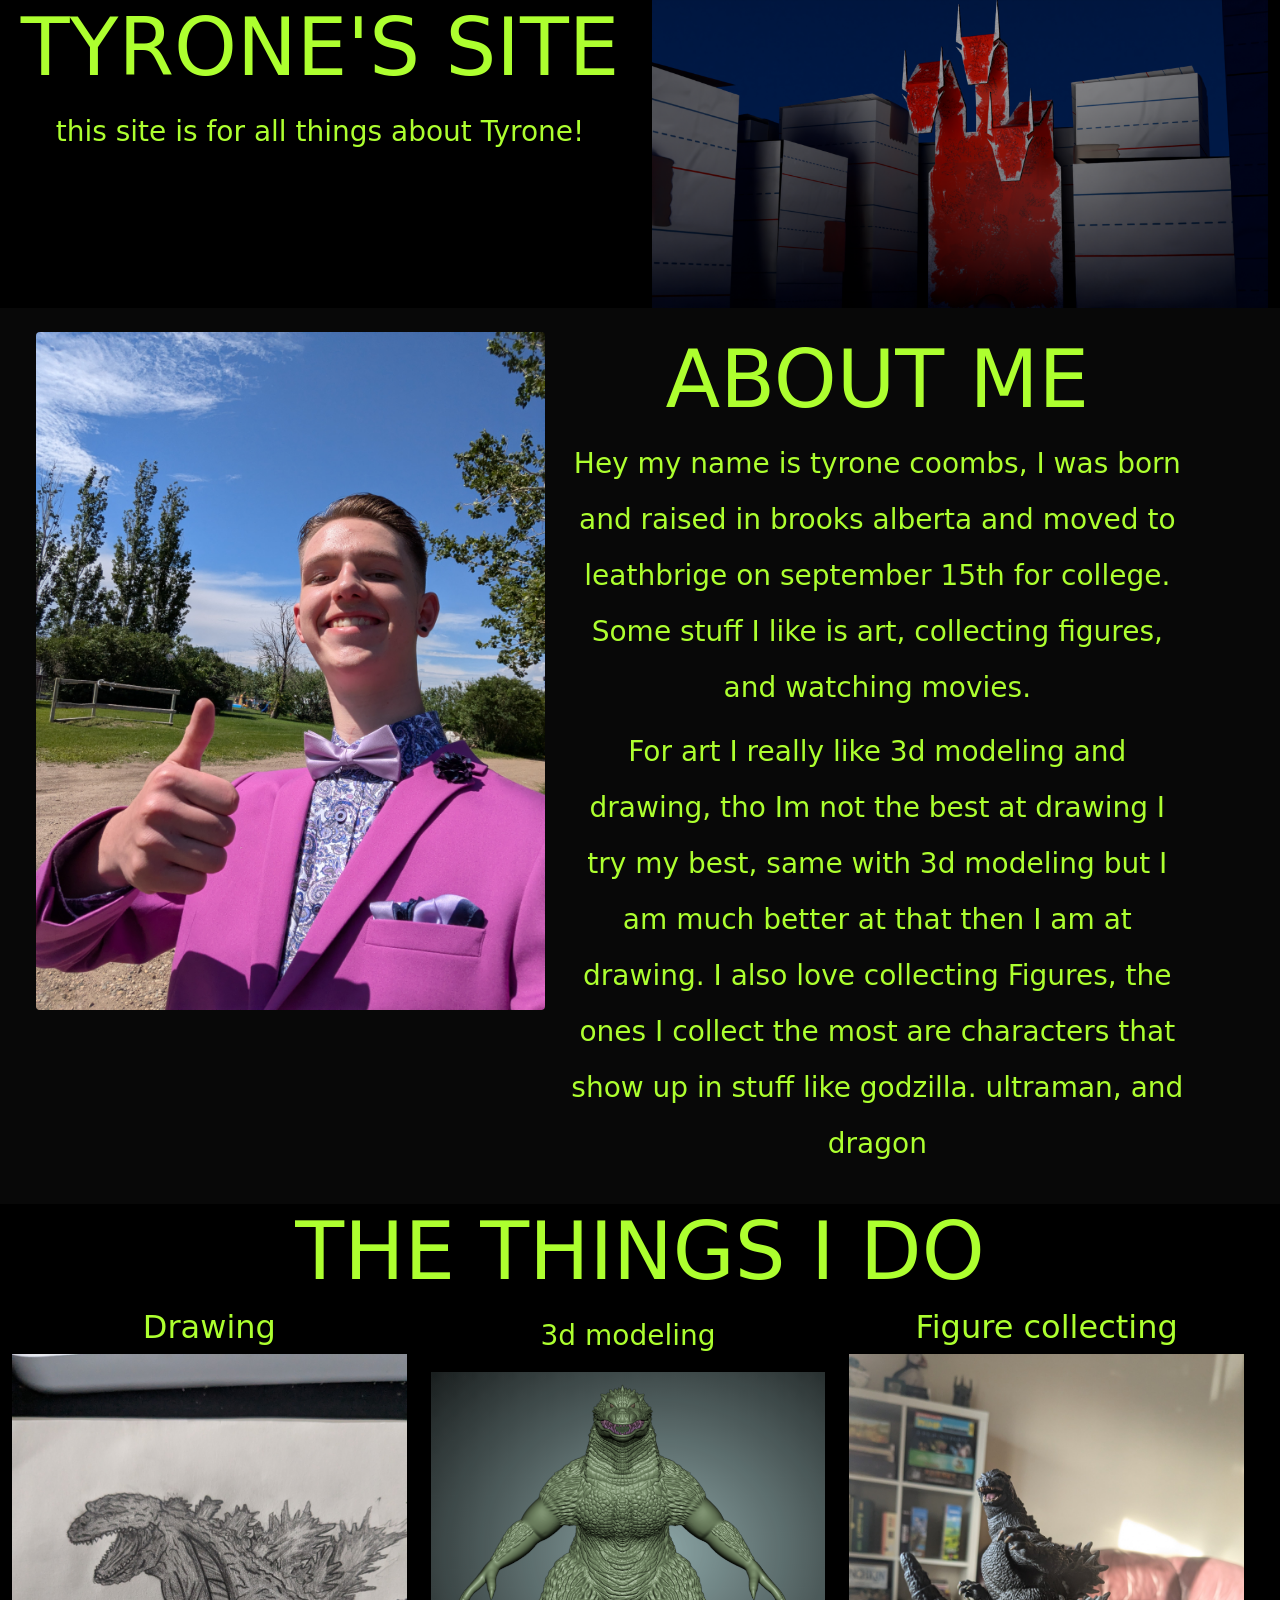
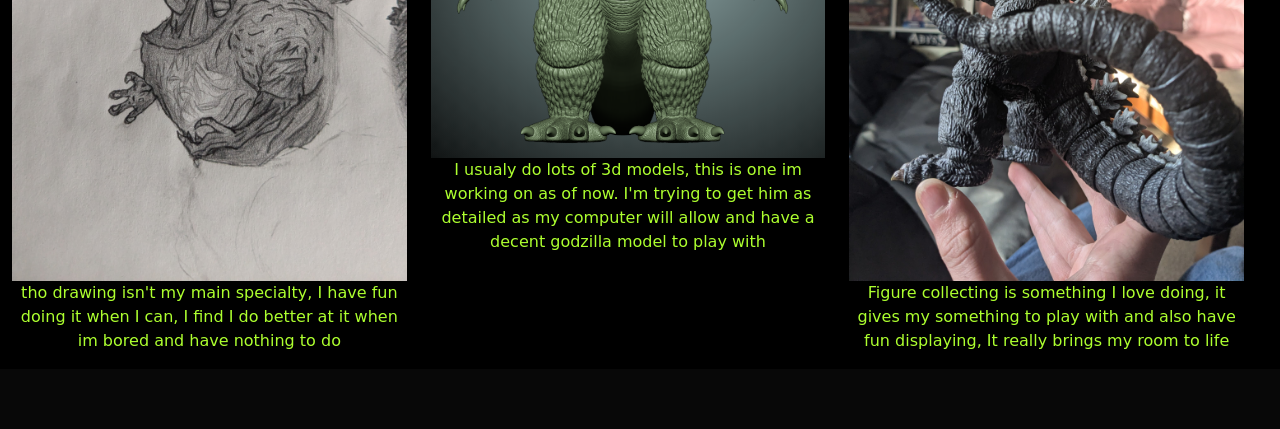
<file: index.html>
<!DOCTYPE html>
<html lang="en">

<head>
    <meta charset="UTF-8">
    <meta name="viewport" content="width=device-width, initial-scale=1.0">
    <title>Document</title>

    <!-- Latest compiled and minified CSS -->
    <link href="https://cdn.jsdelivr.net/npm/bootstrap@5.3.3/dist/css/bootstrap.min.css" rel="stylesheet">
    <link rel="stylesheet" href="mysite.css">
    <!-- Latest compiled JavaScript -->
    <script src="https://cdn.jsdelivr.net/npm/bootstrap@5.3.3/dist/js/bootstrap.bundle.min.js"></script>


</head>

<body>

   <header>
        <div class="container-fluid bg-black">
            <div class="row text-center">
                <div class="col-sm-6">
                    <h1> TYRONE'S SITE </h1>
                    <h3> this site is for all things about Tyrone!</h3>
                    

                </div>

                <div class="col-sm-6">
                    <img class="img-fluid" src="images/king geedorah.png" alt="red paper 3 headed dragon 3d model">
                </div>
            </div> <!--ends row-->
        </div> <!--ends container-->

    </header>

    <!--------Profile (about me)--------->
    <div class="container-fluid bg- m-4">
        <div class="row text-center">
            <div class="col-sm-5">
                <img class="img-fluid rounded-1" src="images/TyronePurpleSuit.jpg" alt="man in purple suit">
            </div>
            <div class="col-sm-6">
                <h1> ABOUT ME</h1>
                <h3>Hey my name is tyrone coombs, I was born and raised in brooks alberta and moved to leathbrige on
                    september 15th for college. Some stuff I like is art, collecting figures, and watching movies.</h3>
                <h3>For art I really like 3d modeling and drawing, tho Im not the best at drawing I try my best, same
                    with 3d modeling but I am much better at that then I am at drawing. I also love collecting Figures,
                    the ones I collect the most are characters that show up in stuff like godzilla. ultraman, and dragon</h3>
            </div>
        </div> <!--ends row-->
    </div> <!--ends container-->
    <!------------STUFF I DO------------->
 <div class="container-fluid bg-black">
    <div class="row text-center">
        <div class="col-sm-0">
            <h1>THE THINGS I DO</h1>
        </div>
        <div class="row">
            <div class="col">
                <h2>Drawing</h2>
                <img class="img-fluid" src="images/shin4thdrawing.jpg" alt="drawing of godzilla">
                <p>tho drawing isn't my main specialty, I have fun doing it when I can, I find I do better at it when im bored and have nothing to do</p>
            </div>
            <div class="col">
                <h3>3d modeling</h3>
                <img class="img-fluid" src="images/G2Kimgblender.png" alt="3d model of godzilla">
                <p>I usualy do lots of 3d models, this is one im working on as of now.
                    I'm trying to get him as detailed as my computer will allow and have a decent godzilla model to play with
                </p>
            </div>
            <div class="col">
                <h2>Figure collecting</h2>
                <img class="img-fluid" src="images/heiseigodzilla.jpg" alt="godzilla figure">
                <p>Figure collecting is something I love doing, it gives my something to play with and also have fun displaying, It really brings my room to life</p>
            </div>
        </div>

    </div>
 </div>

</body>

</html>
</file>
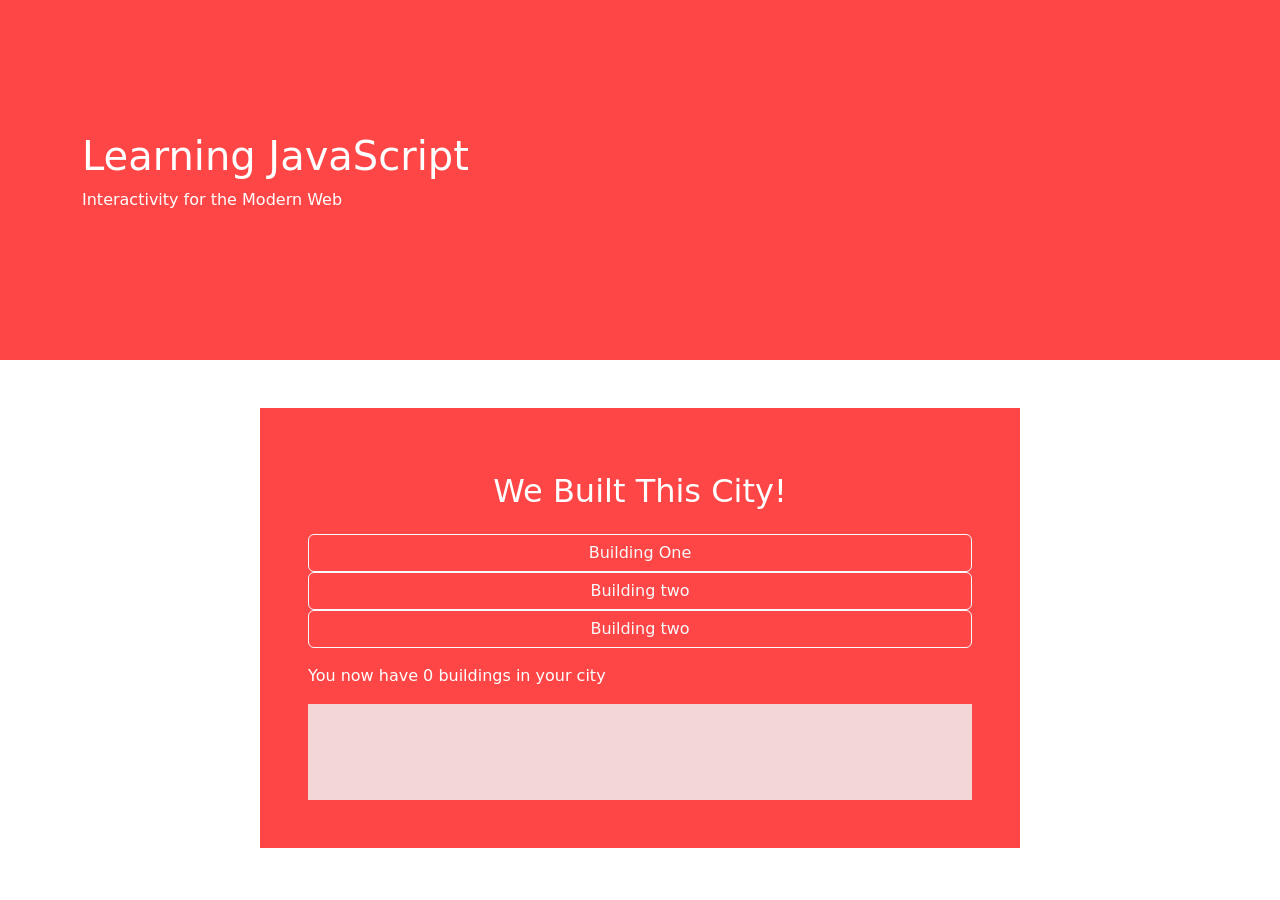
<file: buttonClickCity/index.html>
<!DOCTYPE html>
<html lang="en">

<head>
    <meta charset="UTF-8">
    <meta http-equiv="X-UA-Compatible" content="IE=edge">
    <meta name="viewport" content="width=device-width, initial-scale=1.0">

    <title>Intro to Javascript</title>

    <!-- Latest compiled and minified CSS -->
    <link href="https://cdn.jsdelivr.net/npm/bootstrap@5.3.3/dist/css/bootstrap.min.css" rel="stylesheet">

    <!-- My CSS -->
    <link rel="stylesheet" href="css/build.css">

    <!-- Latest compiled JavaScript -->
    <script src="https://cdn.jsdelivr.net/npm/bootstrap@5.3.3/dist/js/bootstrap.bundle.min.js"></script>

</head>

<body>

    <!----------------------------- Header -------------------------------------------->
    <header class="bg-main">
        <div class="container">
            <div class="row align-items-center customHeight">
                <div class="col-sm-6 text-white">
                    <h1>Learning JavaScript</h1>
                    <p>Interactivity for the Modern Web</p>
                </div>
            </div>
        </div>
    </header>

    <section>
        <div class="container py-5">
            <div class="row">
                <div id="column1" class="col-sm-8 mx-auto bg-main p-5 text-white">
                    <!---------------------The column where things will change!----------------------->
                    <h2 class="text-center py-3">We Built This City!</h2>

                    <!-- Form with only a button that will call a Javascript function -->
                    <form action="javascript:buildOne();">
                        <div class="d-grid">
                            <button type="submit" class="btn btn-outline-light">Building One</button>
                        </div>
                    </form>

                    <form action="javascript:buildTwo();">
                        <div class="d-grid">
                            <button type="submit" class="btn btn-outline-light">Building two</button>
                        </div>
                    </form>

                    <form action="javascript:buildThree();">
                        <div class="d-grid">
                            <button type="submit" class="btn btn-outline-light">Building two</button>
                        </div>
                    </form>
                    <!-- Form with only a button that will call a different Javascript function -->

                    <!-- Form with only a button that will call a third Javascript function -->


                    <!-- Div that will display a message about how many buildings the user put into the city -->
                    <div id="city" class="my-3"> </div>

                    <!-- Div that will display the buildings the user put into the city -->
                    <div id="cityGraphic" class="bg_city p-5"></div>

                </div>

            </div>
        </div>
    </section>


    <!---------------------Your Custom Javascript----------------------->
    <script src="js/build.js"></script>
</body>

</html>
</file>
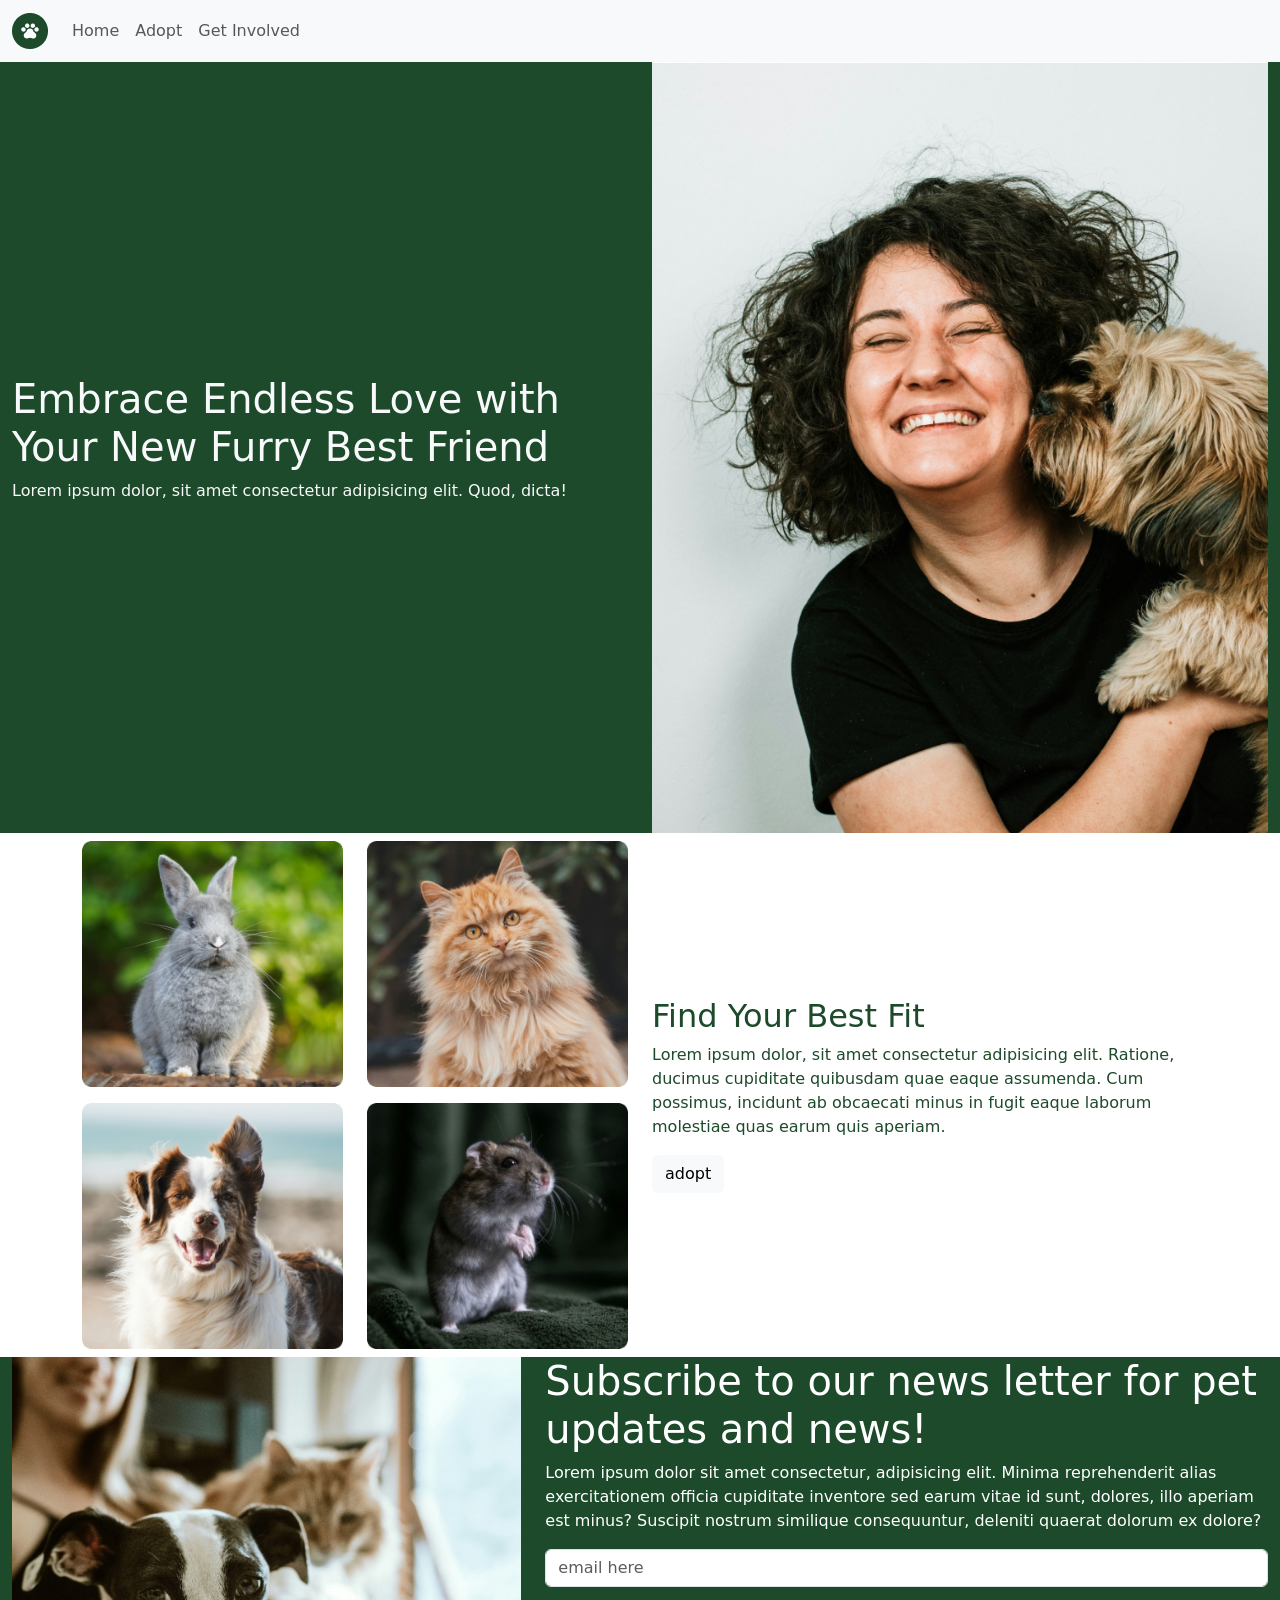
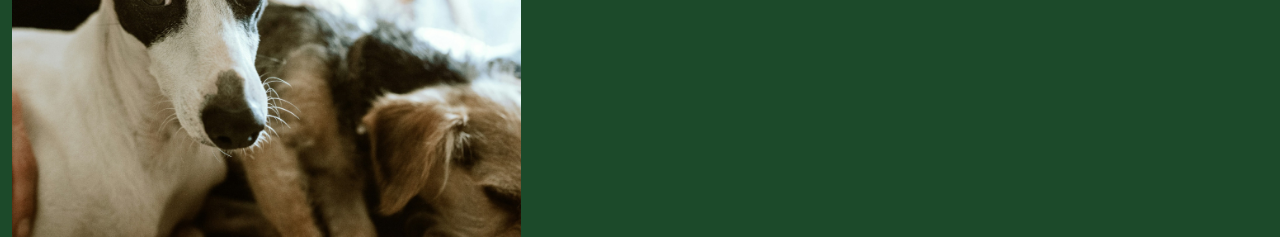
<file: petopia_site/petopia_site/index.html>
<!DOCTYPE html>
<html lang="en">

<head>
    <meta charset="UTF-8">
    <meta name="viewport" content="width=device-width, initial-scale=1.0">
    <title>Petopia</title>
    <!-- Latest compiled and minified CSS -->
    <link href="https://cdn.jsdelivr.net/npm/bootstrap@5.3.8/dist/css/bootstrap.min.css" rel="stylesheet">

    <!-- Latest compiled JavaScript -->
    <script src="https://cdn.jsdelivr.net/npm/bootstrap@5.3.8/dist/js/bootstrap.bundle.min.js"></script>
    <!-- custom css -->
    <link rel="stylesheet" href="css/petopia.css">

</head>

<body>

    <!-- --------------------------collapsable nav bar-------------------------- -->
    <nav class="navbar navbar-expand-sm bg-light navbar-light text-primary">
        <div class="container-fluid">
            <a class="navbar-brand" href="index.html"> <img src="Images/logoIcon.png" alt="Petopia Logo"> </a>
            <button class="navbar-toggler" type="button" data-bs-toggle="collapse" data-bs-target="#collapsibleNavbar">
                <span class="navbar-toggler-icon"></span>
            </button>
            <div class="collapse navbar-collapse" id="collapsibleNavbar">
                <ul class="navbar-nav">
                    <li class="nav-item">
                        <a class="nav-link" href="index.html">Home</a>
                    </li>
                    <li class="nav-item">
                        <a class="nav-link" href="adopt.html">Adopt</a>
                    </li>
                    <li class="nav-item">
                        <a class="nav-link" href="involved.html">Get Involved</a>
                    </li>
                </ul>
            </div>
        </div>
    </nav>

    <!-- --------------------------header-------------------------- -->
    <header class="bg-primary text-light">
        <div class="container-fluid ">
            <div class="row">
                <div class="col-sm-6 my-auto">
                    <h1>Embrace Endless Love with Your New Furry Best Friend</h1>
                    <p>Lorem ipsum dolor, sit amet consectetur adipisicing elit. Quod, dicta!</p>
                </div> <!--col end-->
                <div class="col-sm-6">
                    <img class="img-fluid" src="Images/headerImages/homeHeader.jpg"
                        alt="Person With Adopted Dog From Petopia">
                </div> <!--col end-->
            </div> <!--row end-->
        </div> <!--contian end-->

    </header>

    <!-- --------------------------main area-------------------------- -->
    <main>
        <div class="container text-primary">
            <div class="row">
                <div class="col-sm-6">
                    <div class="row py-2">
                        <div class="col-sm-6">
                            <img class="img-fluid" src="Images/fit/bunny.png" alt="Bunny you could adopt from Petopia">
                        </div> <!--col nest end-->
                        <div class="col-sm-6">
                            <img class="img-fluid" src="Images/fit/cat.png" alt="Cat you could adopt from Petopia">
                        </div> <!--col nest end-->
                    </div> <!--nest row end-->
                    <div class="row py-2">
                        <div class="col-sm-6">
                            <img class="img-fluid" src="Images/fit/dog.png" alt="Dog you could adopt from Petopia">
                        </div> <!--col nest end-->
                        <div class="col-sm-6">
                            <img class="img-fluid" src="Images/fit/gerbil.png"
                                alt="Gerbil you could adopt from Petopia">
                        </div>
                    </div> <!--nest row end-->
                </div> <!--col end-->
                <div class="col-sm-6 my-auto">
                    <h2>Find Your Best Fit</h2>
                    <p>Lorem ipsum dolor, sit amet consectetur adipisicing elit. Ratione, ducimus cupiditate quibusdam
                        quae eaque assumenda. Cum possimus, incidunt ab obcaecati minus in fugit eaque laborum molestiae
                        quas earum quis aperiam.</p>
                    <button type="button" class="btn btn-light">adopt</button>
                </div> <!--col end-->
            </div> <!--row end-->
        </div> <!--contain end-->
    </main>

    <!-- --------------------------news letter-------------------------- -->
    <section>
        <div class="container-fluid bg-primary">
            <div class="row">
                <div class="col-sm-5">
                    <img class="img-fluid" src="Images/newsletter.jpg" alt="Pets really want to give you a newsletter">
                </div> <!--col end-->
                <div class="col-sm-7 text-white">
                    <h1>Subscribe to our news letter for pet updates and news!</h1>
                    <p>Lorem ipsum dolor sit amet consectetur, adipisicing elit. Minima reprehenderit alias
                        exercitationem officia cupiditate inventore sed earum vitae id sunt, dolores, illo aperiam est
                        minus? Suscipit nostrum similique consequuntur, deleniti quaerat dolorum ex dolore?</p>
                    <input type="text" class="form-control" placeholder="email here">
                </div> <!--col end-->
            </div> <!--row end-->
        </div> <!--contain end-->
    </section>

    <!-- --------------------------footer-------------------------- -->

</body>

</html>
</file>
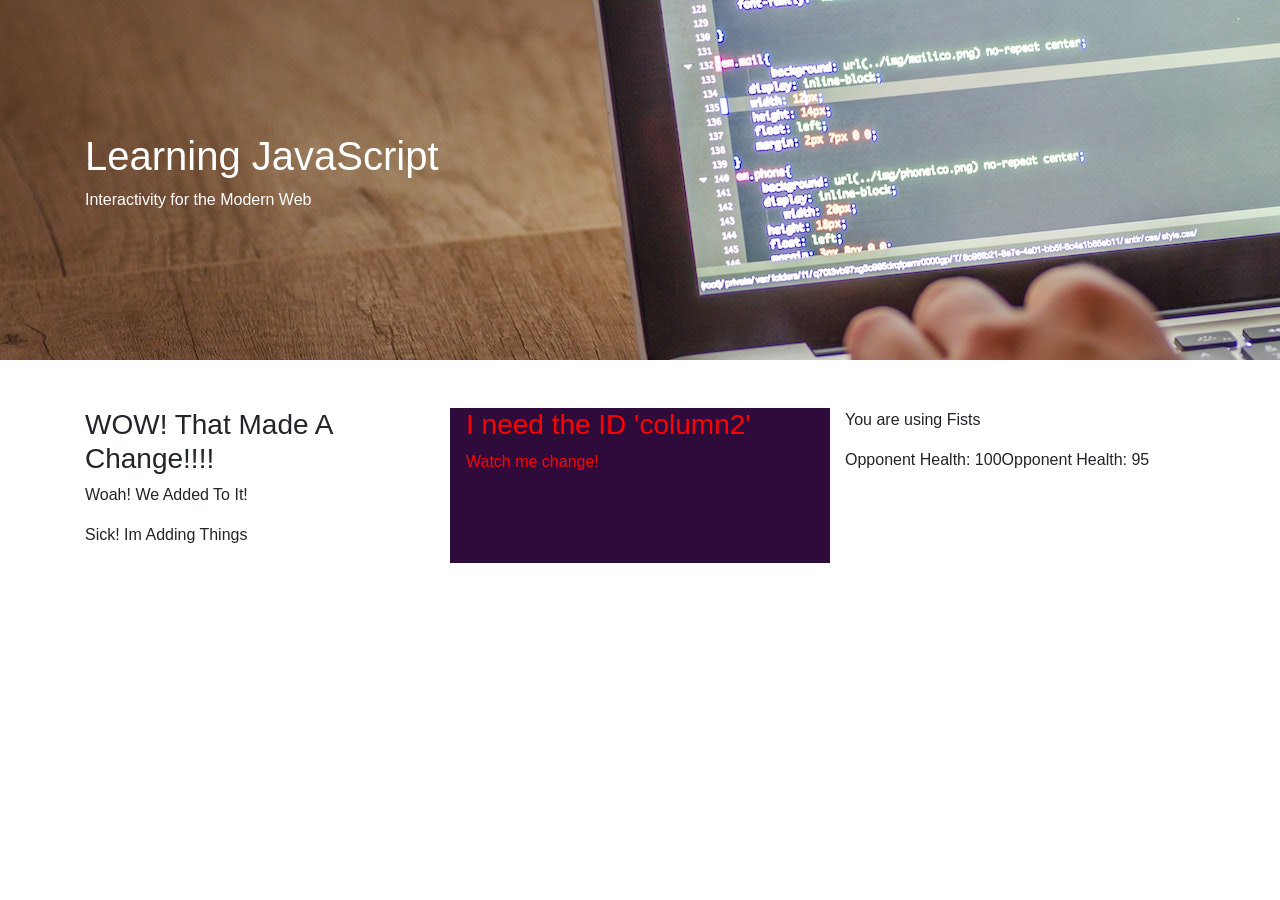
<file: jsIntroFiles/1_gettingStarted.html>
<!DOCTYPE html>
<html lang="en">

<head>
    <meta charset="UTF-8">
    <meta http-equiv="X-UA-Compatible" content="IE=edge">
    <meta name="viewport" content="width=device-width, initial-scale=1.0">

    <title>Intro to Javascript</title>

    <!-- Latest compiled and minified CSS -->
    <link rel="stylesheet" href="https://cdn.jsdelivr.net/npm/bootstrap@4.6.1/dist/css/bootstrap.min.css">

    <!-- My CSS -->
    <link rel="stylesheet" href="css/introJsStyle.css">

    <!-- jQuery library -->
    <script src="https://cdn.jsdelivr.net/npm/jquery@3.6.0/dist/jquery.slim.min.js"></script>

    <!-- Popper JS -->
    <script src="https://cdn.jsdelivr.net/npm/popper.js@1.16.1/dist/umd/popper.min.js"></script>

    <!-- Latest compiled JavaScript -->
    <script src="https://cdn.jsdelivr.net/npm/bootstrap@4.6.1/dist/js/bootstrap.bundle.min.js"></script>

</head>

<body>


    <header>
        <div class="container">
            <div class="row align-items-center customHeight">
                <div class="col-sm-6 text-white">
                    <h1>Learning JavaScript</h1>
                    <p>Interactivity for the Modern Web</p>
                </div>
            </div>
        </div>
    </header>

    <section>
        <div class="container py-5">
            <div class="row">
                <div id="column1" class="col-sm-4">
                    <!---------------------The first column of content we will change!----------------------->
                    <h3>ID is 'column1'</h3>
                    <p>Watch me change!</p>
                </div>
                <div id="column2" class="col-sm-4 px-3">
                    <!---------------------The second column of content we will change!----------------------->
                    <h3>I need the ID 'column2'</h3>
                    <p>Watch me change!</p>

                </div>
                <div id="column3" class="col-sm-4">
                    <!---------------------The third column of content we will change!----------------------->
                    <h3>Logic</h3>

                </div>
            </div>
        </div>
    </section>


    <!---------------------Your Custom Javascript----------------------->

    <script src="js/intro.js"></script>

</body>

</html>
</file>
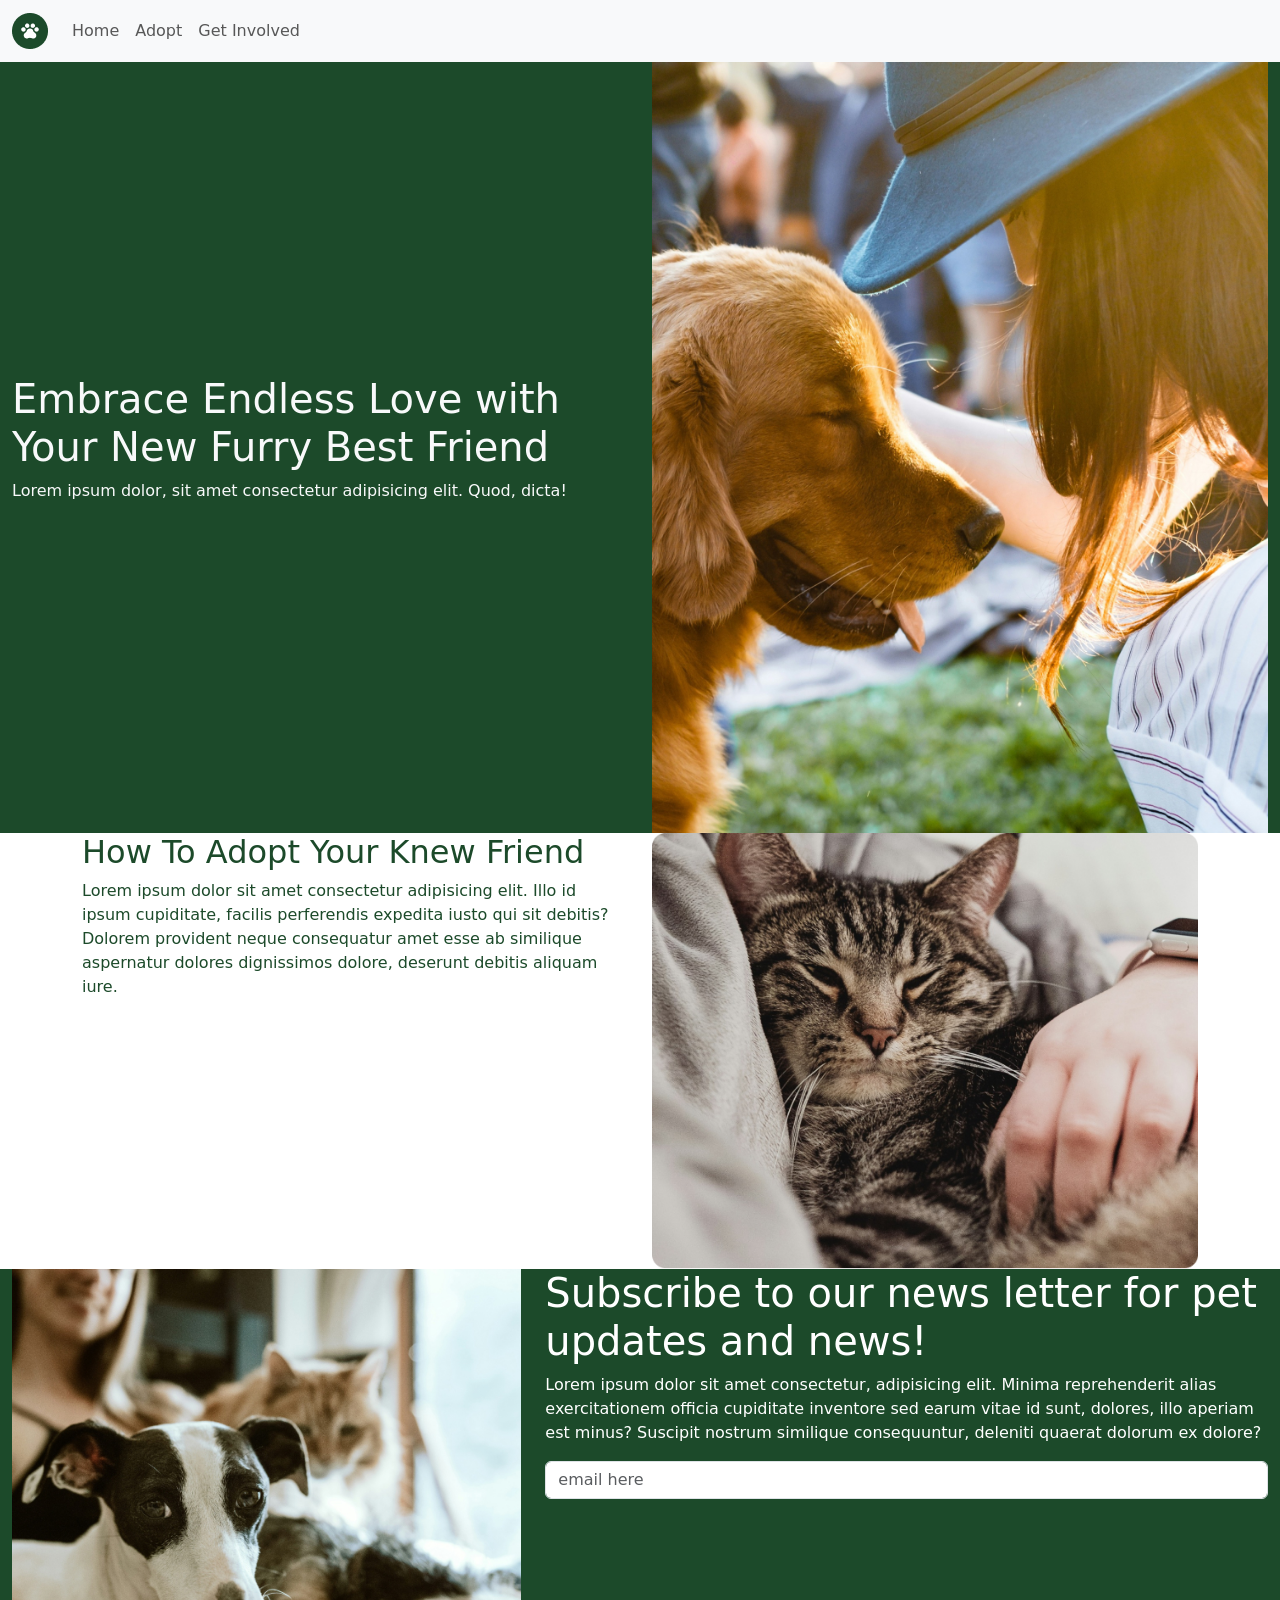
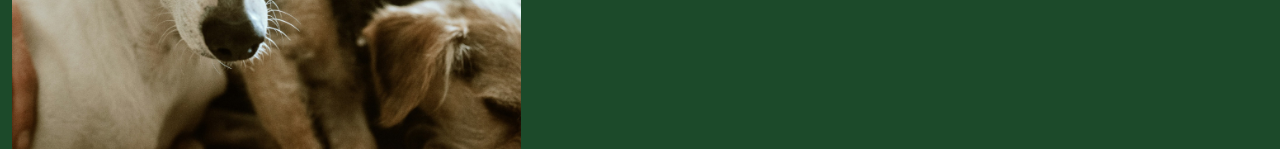
<file: petopia_site/petopia_site/adopt.html>
<!DOCTYPE html>
<html lang="en">

<head>
    <meta charset="UTF-8">
    <meta name="viewport" content="width=device-width, initial-scale=1.0">
    <title>Petopia - Adopt</title>
    <!-- Latest compiled and minified CSS -->
    <link href="https://cdn.jsdelivr.net/npm/bootstrap@5.3.8/dist/css/bootstrap.min.css" rel="stylesheet">

    <!-- Latest compiled JavaScript -->
    <script src="https://cdn.jsdelivr.net/npm/bootstrap@5.3.8/dist/js/bootstrap.bundle.min.js"></script>
    <!-- custom css -->
    <link rel="stylesheet" href="css/petopia.css">

</head>

<body>

    <!-- --------------------------collapsable nav bar-------------------------- -->
    <nav class="navbar navbar-expand-sm bg-light navbar-light text-primary">
        <div class="container-fluid">
            <a class="navbar-brand" href="index.html"> <img src="Images/logoIcon.png" alt="Petopia Logo"> </a>
            <button class="navbar-toggler" type="button" data-bs-toggle="collapse" data-bs-target="#collapsibleNavbar">
                <span class="navbar-toggler-icon"></span>
            </button>
            <div class="collapse navbar-collapse" id="collapsibleNavbar">
                <ul class="navbar-nav">
                    <li class="nav-item">
                        <a class="nav-link" href="index.html">Home</a>
                    </li>
                    <li class="nav-item">
                        <a class="nav-link" href="adopt.html">Adopt</a>
                    </li>
                    <li class="nav-item">
                        <a class="nav-link" href="involved.html">Get Involved</a>
                    </li>
                </ul>
            </div>
        </div>
    </nav>

    <!-- --------------------------header-------------------------- -->
    <header class="bg-primary text-light">
        <div class="container-fluid ">
            <div class="row">
                <div class="col-sm-6 my-auto">
                    <h1>Embrace Endless Love with Your New Furry Best Friend</h1>
                    <p>Lorem ipsum dolor, sit amet consectetur adipisicing elit. Quod, dicta!</p>
                </div> <!--col end-->
                <div class="col-sm-6">
                    <img class="img-fluid" src="Images/headerImages/adoptHeader.jpg"
                        alt="Person With Adopted Dog From Petopia">
                </div> <!--col end-->
            </div> <!--row end-->
        </div> <!--contian end-->

    </header>

    <!-- --------------------------main area-------------------------- -->
    <main>
        <div class="container text-primary">
            <div class="row">
                <div class="col-sm-6">
                    <h2>How To Adopt Your Knew Friend</h2>
                    <p>Lorem ipsum dolor sit amet consectetur adipisicing elit. Illo id ipsum cupiditate, facilis
                        perferendis expedita iusto qui sit debitis? Dolorem provident neque consequatur amet esse ab
                        similique aspernatur dolores dignissimos dolore, deserunt debitis aliquam iure.</p>

                </div>
                <div class="col-sm-6">
                    <img class="img-fluid" src="Images/adopt/catCuddle.png" alt="cat cat Cuddle">
                </div>
            </div>
        </div> <!--contain end-->
    </main>

    <!-- --------------------------news letter-------------------------- -->
    <section>
        <div class="container-fluid bg-primary">
            <div class="row">
                <div class="col-sm-5">
                    <img class="img-fluid" src="Images/newsletter.jpg" alt="Pets really want to give you a newsletter">
                </div> <!--col end-->
                <div class="col-sm-7 text-white">
                    <h1>Subscribe to our news letter for pet updates and news!</h1>
                    <p>Lorem ipsum dolor sit amet consectetur, adipisicing elit. Minima reprehenderit alias
                        exercitationem officia cupiditate inventore sed earum vitae id sunt, dolores, illo aperiam est
                        minus? Suscipit nostrum similique consequuntur, deleniti quaerat dolorum ex dolore?</p>
                    <input type="text" class="form-control" placeholder="email here">
                </div> <!--col end-->
            </div> <!--row end-->
        </div> <!--contain end-->
    </section>

    <!-- --------------------------footer-------------------------- -->

</body>

</html>
</file>
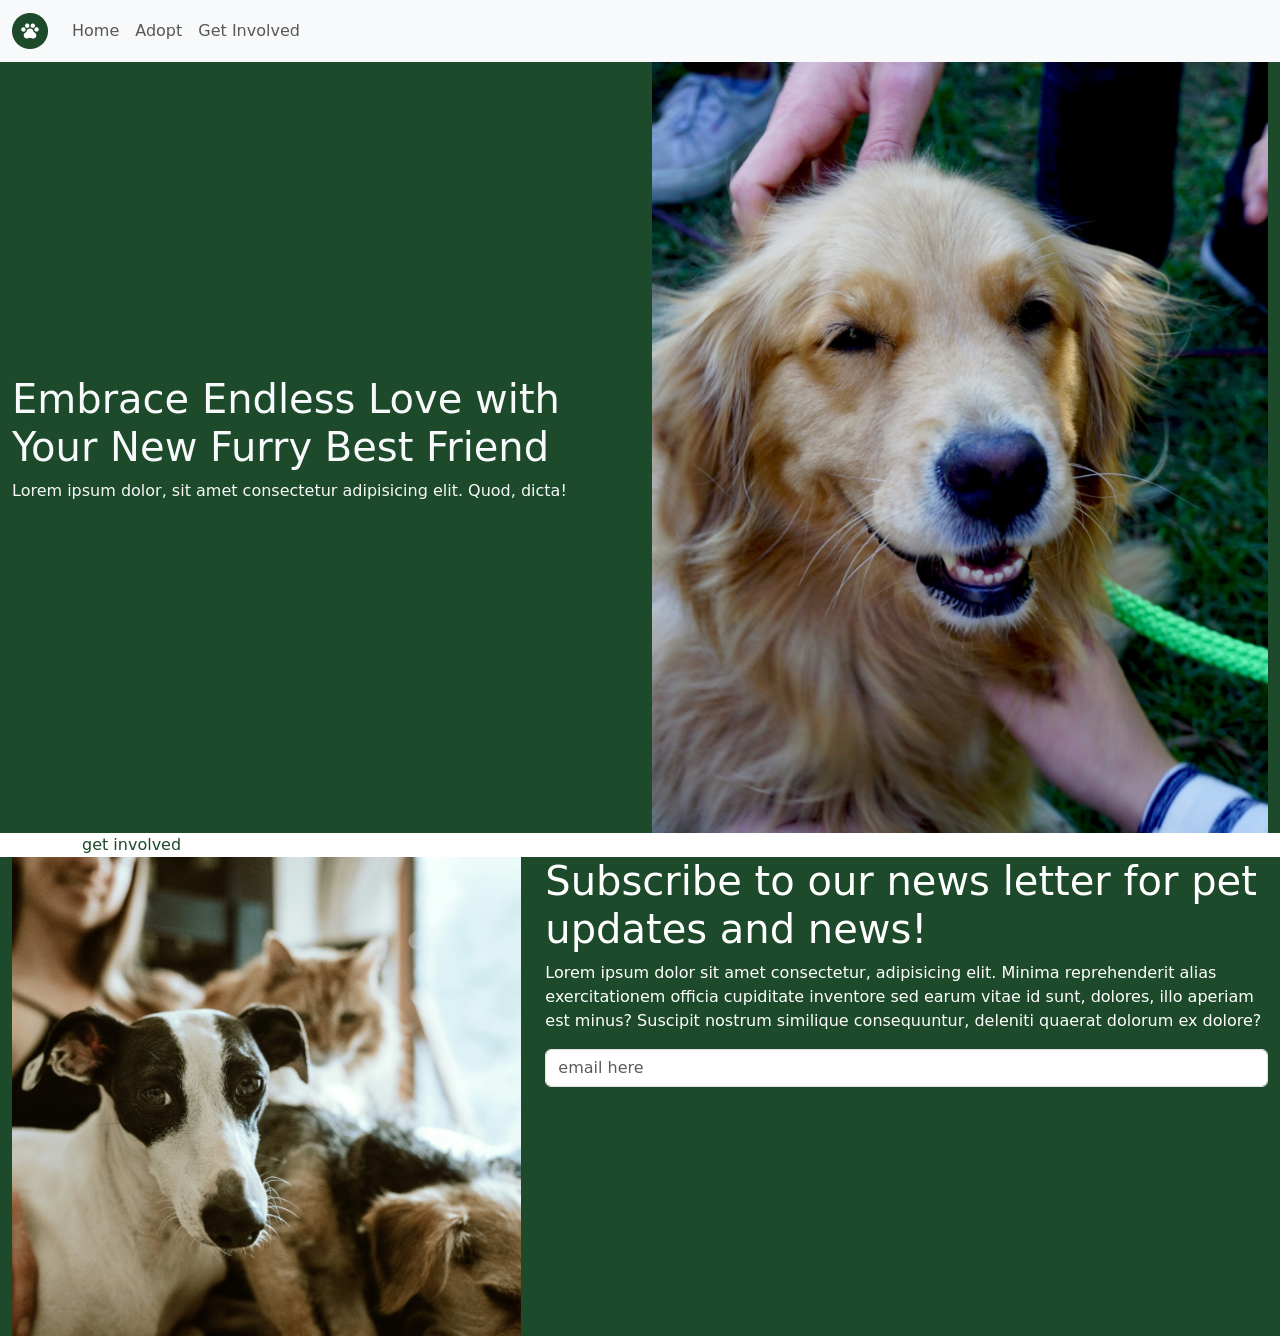
<file: petopia_site/petopia_site/involved.html>
<!DOCTYPE html>
<html lang="en">

<head>
    <meta charset="UTF-8">
    <meta name="viewport" content="width=device-width, initial-scale=1.0">
    <title>Petopia - Get Involved</title>
    <!-- Latest compiled and minified CSS -->
    <link href="https://cdn.jsdelivr.net/npm/bootstrap@5.3.8/dist/css/bootstrap.min.css" rel="stylesheet">

    <!-- Latest compiled JavaScript -->
    <script src="https://cdn.jsdelivr.net/npm/bootstrap@5.3.8/dist/js/bootstrap.bundle.min.js"></script>
    <!-- custom css -->
    <link rel="stylesheet" href="css/petopia.css">

</head>

<body>

    <!-- --------------------------collapsable nav bar-------------------------- -->
    <nav class="navbar navbar-expand-sm bg-light navbar-light text-primary">
        <div class="container-fluid">
            <a class="navbar-brand" href="index.html"> <img src="Images/logoIcon.png" alt="Petopia Logo"> </a>
            <button class="navbar-toggler" type="button" data-bs-toggle="collapse" data-bs-target="#collapsibleNavbar">
                <span class="navbar-toggler-icon"></span>
            </button>
            <div class="collapse navbar-collapse" id="collapsibleNavbar">
                <ul class="navbar-nav">
                    <li class="nav-item">
                        <a class="nav-link" href="index.html">Home</a>
                    </li>
                    <li class="nav-item">
                        <a class="nav-link" href="adopt.html">Adopt</a>
                    </li>
                    <li class="nav-item">
                        <a class="nav-link" href="involved.html">Get Involved</a>
                    </li>
                </ul>
            </div>
        </div>
    </nav>

    <!-- --------------------------header-------------------------- -->
    <header class="bg-primary text-light">
        <div class="container-fluid ">
            <div class="row">
                <div class="col-sm-6 my-auto">
                    <h1>Embrace Endless Love with Your New Furry Best Friend</h1>
                    <p>Lorem ipsum dolor, sit amet consectetur adipisicing elit. Quod, dicta!</p>
                </div> <!--col end-->
                <div class="col-sm-6">
                    <img class="img-fluid" src="Images/headerImages/involvedHeader.jpg"
                        alt="Person With Adopted Dog From Petopia">
                </div> <!--col end-->
            </div> <!--row end-->
        </div> <!--contian end-->

    </header>

    <!-- --------------------------main area-------------------------- -->
    <main>
        <div class="container text-primary">
            <div class="row">
                <div class="col-sm-6">get involved</div>
            </div>
        </div> <!--contain end-->
    </main>

    <!-- --------------------------news letter-------------------------- -->
    <section>
        <div class="container-fluid bg-primary">
            <div class="row">
                <div class="col-sm-5">
                    <img class="img-fluid" src="Images/newsletter.jpg" alt="Pets really want to give you a newsletter">
                </div> <!--col end-->
                <div class="col-sm-7 text-white">
                    <h1>Subscribe to our news letter for pet updates and news!</h1>
                    <p>Lorem ipsum dolor sit amet consectetur, adipisicing elit. Minima reprehenderit alias
                        exercitationem officia cupiditate inventore sed earum vitae id sunt, dolores, illo aperiam est
                        minus? Suscipit nostrum similique consequuntur, deleniti quaerat dolorum ex dolore?</p>
                    <input type="text" class="form-control" placeholder="email here">
                </div> <!--col end-->
            </div> <!--row end-->
        </div> <!--contain end-->
    </section>

    <!-- --------------------------footer-------------------------- -->

</body>

</html>
</file>
<file: mysite.css>
header {
    color: greenyellow;
}

h1 {
    font-size: 80px;
}


body {
    background-color: rgb(8, 8, 8);
    color: greenyellow;
    padding: 30px;
    margin: -30px;
}

h3 {
    line-height: 2;
}
</file>
<file: buttonClickCity/css/build.css>
/* Class for setting height to 40% of the viewport */
.customHeight {
    height: 40vh;
}

/* main background colour */
.bg-main {
    background-color: rgb(255, 70, 70);
}

/* background colour for behind the city */
.bg_city {
    background-color: rgb(243, 214, 214)
}
</file>
<file: petopia_site/petopia_site/css/petopia.css>
:root {
    --bs-primary: #1c4a2a;
    --bs-primary-rgb: 28, 74, 42;
}
</file>
<file: jsIntroFiles/css/introJsStyle.css>
header{
    background-image: url("../images/code2.jpg");
    background-size: cover;
    
}

.customHeight{
    height:40vh;
}
</file>
